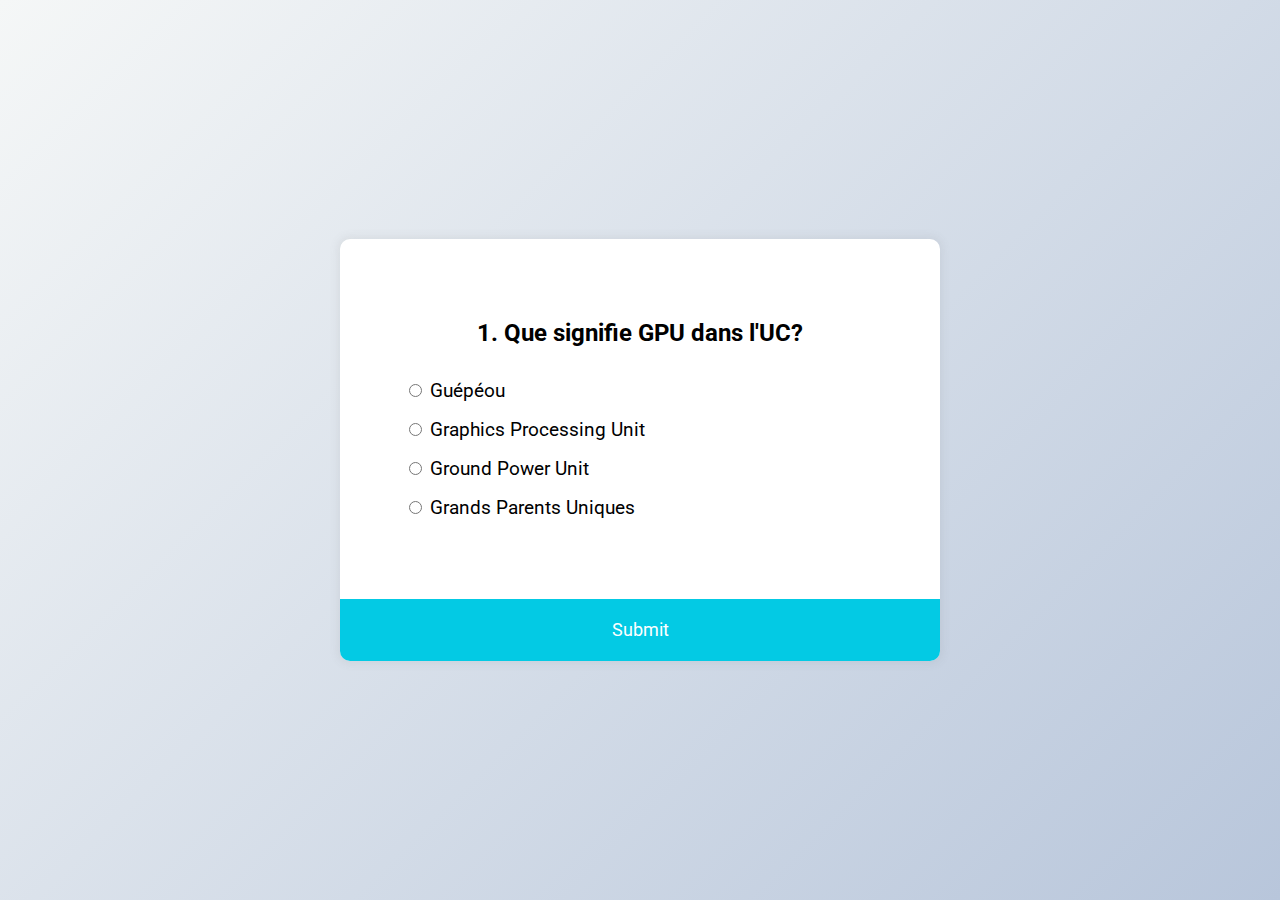
<file: New folder/index.html>
<!DOCTYPE html>
<html lang="en">

<head>
    <meta charset="UTF-8" />
    <meta http-equiv="X-UA-Compatible" content="IE=edge" />
    <meta name="viewport" content="width=device-width, initial-scale=1.0" />
    <link rel="stylesheet" href="style.css" />
    <link href="https://fonts.googleapis.com/css2?family=Roboto:wght@300&display=swap" rel="stylesheet"> 
    <title>Document</title>
</head>

<body>
    <div class="quiz-container" id="quiz">
        <div class="quiz-hearder">
            <h2 id="question">Question Text</h2>
            <ul>
                <li>
                    <input type="radio" name="answer" id="a" class="answer" />
                    <label for="a" id="a_text">Answer</label>
                </li>
                <li>
                    <input type="radio" name="answer" id="b" class="answer" />
                    <label for="b" id="b_text">Answer</label>
                </li>
                <li>
                    <input type="radio" name="answer" id="c" class="answer" />
                    <label for="c" id="c_text">Answer</label>
                </li>
                <li>
                    <input type="radio" name="answer" id="d" class="answer" />
                    <label for="d" id="d_text">Answer</label>
                </li>
            </ul>
        </div>
        <button id="submit">Submit</button>
    </div>



    <script src="script.js"></script>
</body>

</html>
</file>
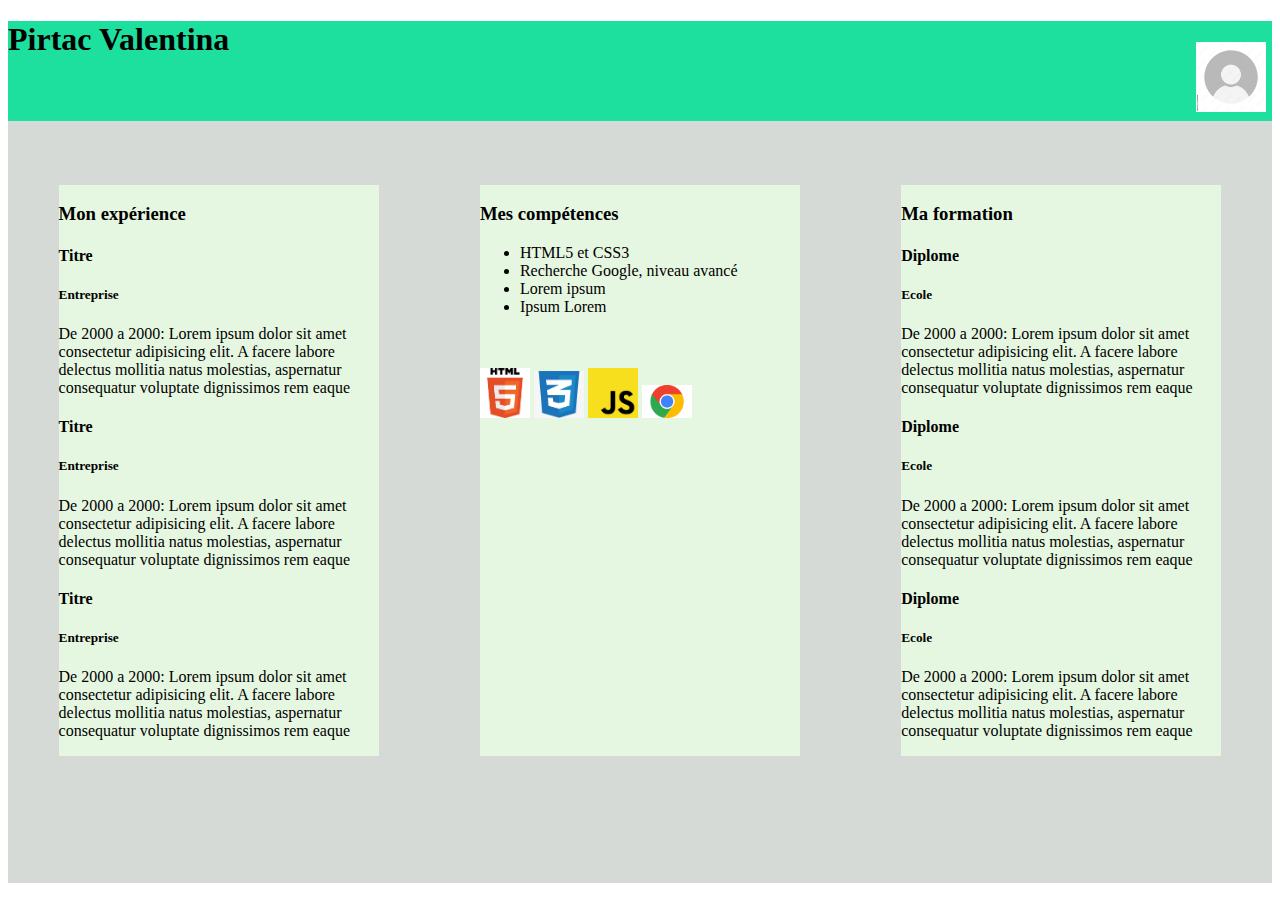
<file: HTML/CV/index.html>
<!DOCTYPE html>
<html lang="fr">
<head>
    <meta charset="UTF-8">
    <meta http-equiv="X-UA-Compatible" content="IE=edge">
    <meta name="viewport" content="width=device-width, initial-scale=1.0">
    <link rel="stylesheet" href="cv.css">
    <title>Document</title>
</head>
<body>
    <header>
        <h1>Pirtac Valentina</h1>
        <img src="./imaes/avatar.jpg" alt="un avatar" width="70" class="avatar">
    </header>
    <div>
        <section class="sec1">
            <h3>Mon expérience</h3>
            <article>
                <h4>Titre</h4>
                <h5>Entreprise</h5>
                <p>De 2000 a 2000: Lorem ipsum dolor sit amet consectetur adipisicing elit. A facere labore delectus mollitia natus molestias, aspernatur consequatur voluptate dignissimos rem eaque</p>
            </article>
            <article>
                <h4>Titre</h4>
                <h5>Entreprise</h5>
                <p></p>De 2000 a 2000: Lorem ipsum dolor sit amet consectetur adipisicing elit. A facere labore delectus mollitia natus molestias, aspernatur consequatur voluptate dignissimos rem eaque</p>
            </article>
            <article>
                <h4>Titre</h4>
                <h5>Entreprise</h5>
                <p></p>De 2000 a 2000: Lorem ipsum dolor sit amet consectetur adipisicing elit. A facere labore delectus mollitia natus molestias, aspernatur consequatur voluptate dignissimos rem eaque</p>
            </article>
        </section>
        <section class="sec2">
            <h3>Mes compétences</h3>
            <ul>
                <li>HTML5 et CSS3</li>
                <li>Recherche Google, niveau avancé</li>
                <li>Lorem ipsum</li>
                <li>Ipsum Lorem</li>
            </ul> <br><br>
            <article>
                <img src="./imaes/html5.png" alt="HTML5" width="50">
                <img src="./imaes/css3.png" alt="CSS3" width="50"> 
                <img src="./imaes/js.png" alt="JavaScript" width="50">
                <img src="./imaes/chrome.png" alt="GoogleChrome" width="50">
            </article>
        </section>
        <section class="sec3">
            <h3>Ma formation</h3>
            <article>
                <h4>Diplome</h4>
                <h5>Ecole</h5>
                <p>De 2000 a 2000: Lorem ipsum dolor sit amet consectetur adipisicing elit. A facere labore delectus mollitia natus molestias, aspernatur consequatur voluptate dignissimos rem eaque</p>
            </article>
            <article>
                <h4>Diplome</h4>
                <h5>Ecole</h5>
                <p>De 2000 a 2000: Lorem ipsum dolor sit amet consectetur adipisicing elit. A facere labore delectus mollitia natus molestias, aspernatur consequatur voluptate dignissimos rem eaque</p>
            </article>
            <article>
                <h4>Diplome</h4>
                <h5>Ecole</h5>
                <p>De 2000 a 2000: Lorem ipsum dolor sit amet consectetur adipisicing elit. A facere labore delectus mollitia natus molestias, aspernatur consequatur voluptate dignissimos rem eaque</p>
            </article>
        </section>
    </div>
</body>
</html>
</file>
<file: New folder/style.css>
*{
    box-sizing: border-box;
}

body{
    background-color: #b8c6db;
    background-image: linear-gradient(315deg,#b8c6db 0%, #f5f7f7 100%);
    font-family: 'Roboto', sans-serif;
    display: flex;
    align-items: center;
    justify-content: center;
    height: 100vh;
    overflow: hidden;
    margin: 0;
}

.quiz-container{
    background-color: #fff;
    border-radius: 10px;
    box-shadow: 0 0 10px 2px rgba(100, 100, 100, 0.1);
    width: 600px;
    overflow: hidden;
}

.quiz-hearder{
    padding: 4rem;
}

h2{
    padding: 1rem;
    text-align: center;
    margin: 0;
}

ul{
    list-style-type: none;
    padding: 0;
}

ul li {
    font-size: 1.2rem;
    margin: 1rem 0;
}

ul li label{
    cursor: pointer;
}

button{
    background-color: #03cae4;
    color: #fff;
    border: none;
    display: block;
    width: 100%;
    cursor: pointer;
    font-size: 1.1rem;
    font-family: inherit;
    padding: 1.3rem;
}

button:hover{
    background-color: #04adc4;
}
button:focus{
    outline: none;
    background-color: #44b927;
}
</file>
<file: HTML/CV/cv.css>
header{
    background-color:rgb(29, 223, 158);
    height: 100px;
}
h1{
    text-align: left;
}

div{
    background-color: rgb(214, 218, 215);
    display: flex;
}

.avatar{
    margin-left: 94%;
    margin-top: -3%;
}

.sec1, .sec2, .sec3{
    border: 2px;
    background-color: rgb(230, 247, 225);
    margin-top: 5%;
    margin-bottom: 10%;
    margin-left:4%;
    margin-right: 4%;
    width: 30%;
}
</file>
